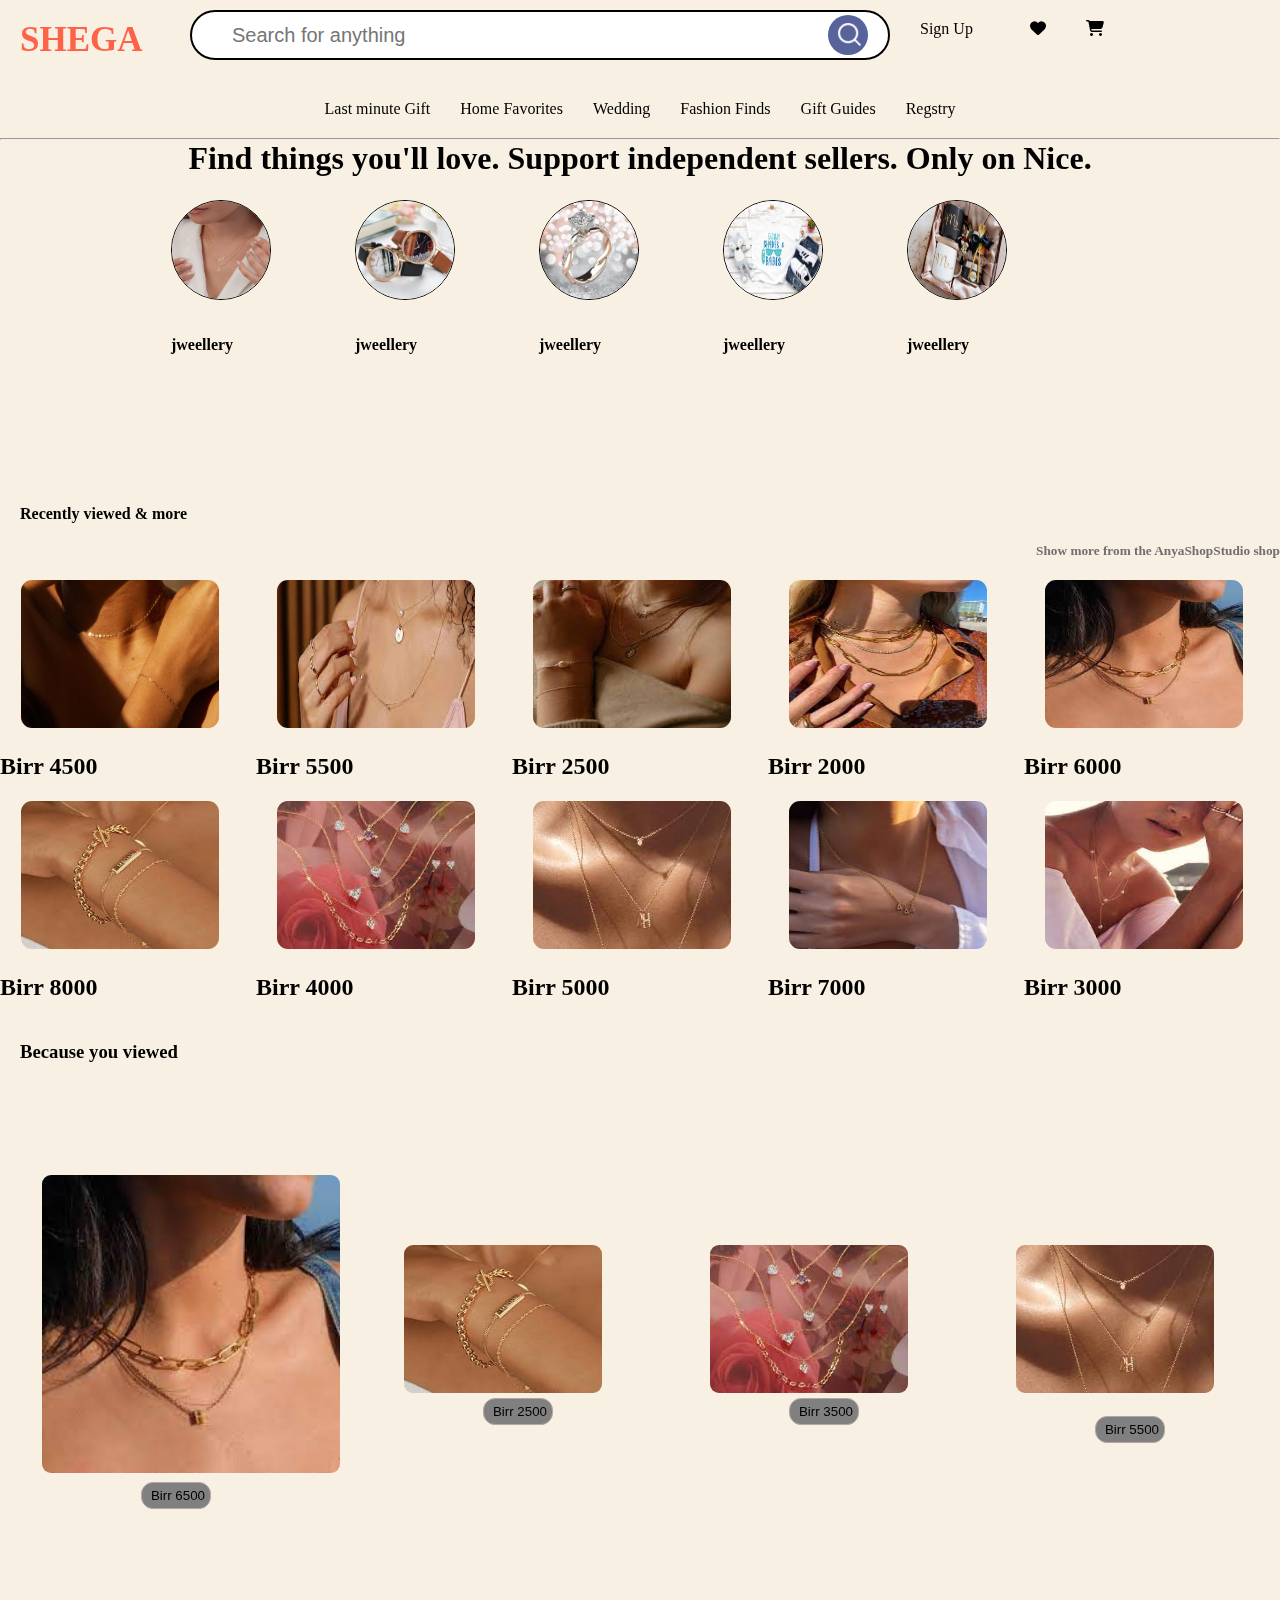
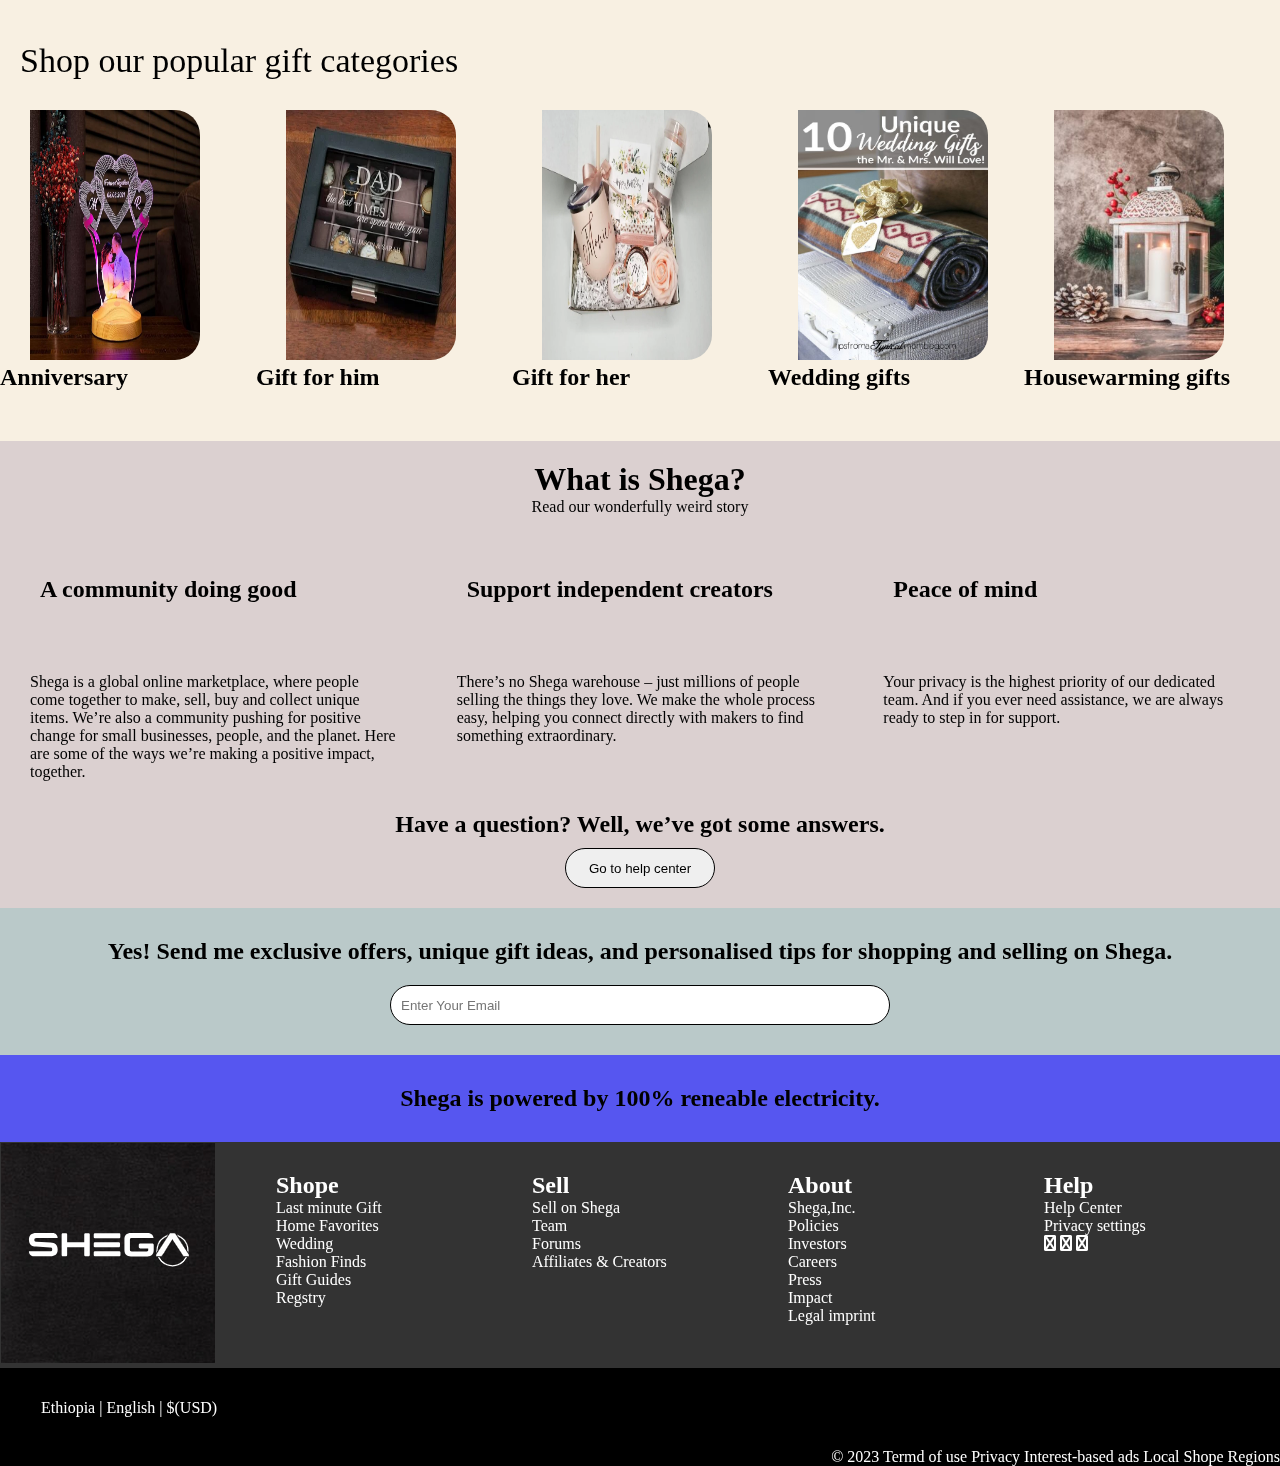
<file: index.html>
<!DOCTYPE html>
<html lang="en">
<head>
    <meta charset="UTF-8">
    <meta name="viewport" content="width=device-width, initial-scale=1.0">
    <title>Shega</title>
    <link rel="stylesheet" href="style.css">
    <link rel="stylesheet" href="https://cdnjs.cloudflare.com/ajax/libs/font-awesome/6.5.1/css/all.min.css"/>
    <link rel="icon" href="Capture.PNG">
</head>
<body>
    <header>
    <div class="head">
    <div>
        <h1 class="logo">SHEGA</h1>
    </div>
       <form action="hhtps://www.google.com/search" method="get" class="search-bar">
            <input type="text" placeholder="Search for anything " name="q">
            <button type="submit"><img src="images/search.png" alt=""></button>
        </form>
 
    <div class="sign">
   <a href="sign.html">Sign Up</a>
    </div>
    <div class="icon-fav">
        <i class="fa fa-heart" aria-hidden="true"></i>
    </div>
    <div class="icon-cart">
        <i class="fa fa-shopping-cart" aria-hidden="true"></i>
    </div>
    <div class="catagory">
        <div class="div"></div>
        <div class="div"></div>
        <div class="div"></div>
        </div>
        
</div>
</header>   
<div class="menu">
    <a href="last.minut gift.html">Last minute Gift</a>
    <a href="#">Home Favorites</a>
    <a href="#">Wedding</a>
    <a href="#">Fashion Finds</a>
    <a href="#">Gift Guides</a>
    <a href="#">Regstry</a>
</div>
<hr>
<div class="dis">
    <h1>Find things you'll love. Support independent sellers. Only on Nice.</h1>
</div>
<!-- photo -->
<main>
    <section class="photos">
<div class="imge">
    <div class="all">
    <img class="imges" src="img/jweellery.png" width="100px" height="100px">
    <h4>jweellery</h4>
</div>
<div  class="all">
    <img class="imges" src="img/watch.png" width="100px" height="100px">
    <h4>jweellery</h4>
</div>
<div class="all">
    <img class="imges" src="img/ring1.png" width="100px" height="100px">
    <h4>jweellery</h4>
</div>
<div class="all">
    <img class="imges" src="img/kids.png" width="100px" height="100px">
    <h4>jweellery</h4>
</div>
<div class="all">
    <img class="imges" src="img/wedding.jpg" width="100px" height="100px">
    <h4>jweellery</h4>
</div>
</div>
    </section>
    <!-- recently -->
    <section>
        <div class="Recently">
            <h4>Recently viewed & more</h4>
            <h5>Show more from the AnyaShopStudio shop </h5>
        </div>
        <div class="ten">
            <div>
        <img class="ten1" src="img/230117101733-underscored-catbird-tiny-hearts-choker.jpg" alt=""width="200px" height="150px">
        <h2>Birr 4500</h2>
        </div>
        <div>
        <img class="ten1" src="img/images (1).jfif" alt="" width="200px" height="150px">
        <h2>Birr 5500</h2>
        </div>
        <div>
        <img class="ten1" src="img/images (2).jfif" alt="" width="200px" height="150px">
        <h2>Birr 2500</h2>
        </div>
        <div>
        <img class="ten1" src="img/images (4).jfif" alt="" width="200px" height="150px">
        <h2>Birr 2000</h2>
        </div>
        <div>
        <img class="ten1" src="img/images (3).jfif" alt="" width="200px" height="150px">
        <h2>Birr 6000</h2>
        </div>
        <div>
        <img class="ten1" src="img/images (5).jfif" alt="" width="200px" height="150px">
        <h2>Birr 8000</h2>
        </div>
        <div>
        <img class="ten1" src="img/images (6).jfif" alt="" width="200px" height="150px">
        <h2>Birr 4000</h2>
        </div>
        <div>
        <img class="ten1" src="img/images (7).jfif" alt="" width="200px" height="150px">
        <h2>Birr 5000</h2>
        </div>
        <div>
        <img class="ten1" src="img/images (8).jfif" alt="" width="200px" height="150px">
        <h2>Birr 7000</h2>
        </div>
        <div>
        <img class="ten1" src="img/images.jfif" alt="" width="200px" height="150px">
        <h2>Birr 3000</h2>
        </div>
    </div>
    </section>
    <section>
        <div class="cuz">
            <h3>Because you viewed</h3>
        </div>
        <div class="ten2">
            <div class="ten12">
                <img class="ten3" src="img/images (3).jfif" alt="" width="500px" height="500px">
               <button>Birr 6500</button>
                </div>
                <div class="ten12">
                <img class="ten2" src="img/images (5).jfif" alt="" width="200px" height="150px">
                <button>Birr 2500</button>
                </div>
                <div class="ten12">
                <img class="ten2" src="img/images (6).jfif" alt="" width="200px" height="150px">
                <button>Birr 3500</button>
                </div>
                <div class="ten12">
                <img class="ten2" src="img/images (7).jfif" alt="" width="200px" height="150px"><br>
                <button>Birr 5500</button>
                </div>
                <div class="ten12">
                </div>

        </div>
        
    </section>
    <section>
        <div class="cata">
            <p style="font-size: 34px;">Shop our popular gift categories</>
           </div>
        <div class="gift22">
        <div class="gifts">
                <img src="img/anni_.jpg" width="200px" height="250px">
                <h2>Anniversary</h2>
            </div>
            <div class="gifts">
                <img src="img/dad.png" width="200px" height="250px">
                <h2>Gift for him</h2>
            </div>
            <div class="gifts">
                <img src="img/her.png" width="200px" height="250px">
           
                <h2>Gift for her</h2>
            </div>
            <div class="gifts">
                <img src="img/10-Unique-Wedding-Gifts-the-Mr-and-Mrs-will-Love-533x800.jpg"width="220px" height="250px">
                <h2>Wedding gifts</h2>
            </div>
            <div class="gifts">
                <img src="img/Perfect-house.jpg" width="200px" height="250px">
                <h2>Housewarming gifts</h2>
            </div>
        </div>
    </section>
    <section class="color">
        <div class="she">
            <h1>What is Shega?</h1>
                <p>Read our wonderfully weird story</p>
        </div>
        <div class="shega">
            <div>
                <h2>A community doing good</h2>
                <p>
                    Shega is a global online marketplace, where people come together to make, sell, buy and collect unique items. We’re also a community pushing for positive change for small businesses, people, and the planet. Here are some of the ways we’re making a positive impact, together.</p>
            </div>
            <div>
                <h2>Support independent creators</h2>
                <p>There’s no Shega warehouse – just millions of people selling the things they love. We make the whole process easy, helping you connect directly with makers to find something extraordinary.</p>
            </div>
            <div>
                <h2>Peace of mind</h2>
                <p>Your privacy is the highest priority of our dedicated team. And if you ever need assistance, we are always ready to step in for support.</p>
            </div>
        </div>
        <div class="h2b">
            <h2>Have a question? Well, we’ve got some answers.</h2>
            <button>Go to help center</button>
        </div>
    </section>
    <div class="emi">
        <h2>Yes! Send me exclusive offers, unique gift ideas, and personalised tips for shopping and selling on Shega.</h2>
        <input type="email" placeholder="Enter Your Email">
    </div>
    
</main>
<!-- footer -->
<footer>
<div class="fo">
<h2>Shega is powered by 100% reneable electricity.</h2>
</div>
<div class="footer">
    <div class="im">
    <img src="Capture.PNG" alt="">
</div>
    <div class="shope">
        <h2>Shope</h2>
      <ul>
        <li><a href="#">Last minute Gift</a></li>
        <li><a href="#">Home Favorites</a></li>
        <li><a href="#">Wedding</a></li>
        <li><a href="#">Fashion Finds</a></li>
        <li><a href="#">Gift Guides</a></li>
        <li><a href="#">Regstry</a></li>
        
      </ul>
        
    </div>
    <div class="sell">
        <h2>Sell</h2>
        <ul>
            <li><a href="#">Sell on Shega</a></li>
            <li><a href="#">Team</a></li>
            <li><a href="#">Forums</a></li>
            <li><a href="#">Affiliates  & Creators</a></li>
        </ul>
    </div>
    <div class="about">
        <h2>About</h2>
        <ul>
            <li><a href="#">Shega,Inc.</a></li>
            <li><a href="#">Policies</a></li>
            <li><a href="#">Investors</a></li>
            <li><a href="#">Careers</a></li>
            <li><a href="#">Press</a></li>
            <li><a href="#">Impact</a></li>
            <li><a href="#">Legal imprint</a></li>
        </ul>
    </div>
    <div class="help">
        <h2>Help</h2>
        <ul>
            <li><a href="#">Help Center</a></li>
            <li><a href="#">Privacy settings</a></li>
        </ul>
        <i class="fa fa-instagram" aria-hidden="true"></i>
        <i class="fa fa-facebook" aria-hidden="true"></i>
        <i class="fa fa-telegram" aria-hidden="true"></i>
    </div>
</div>
<div class="copy">
    <div id="but">
        <a href="#">Ethiopia | English | $(USD)</a>
    </div>
    <a href="">&copy; 2023</a>
    <a href="">Termd of use</a>
    <a href="">Privacy</a>
    <a href="">Interest-based ads</a>
    <a href="">Local Shope</a>
    <a href="">Regions</a>
</div>
</footer>

</body>
</html>
</file>
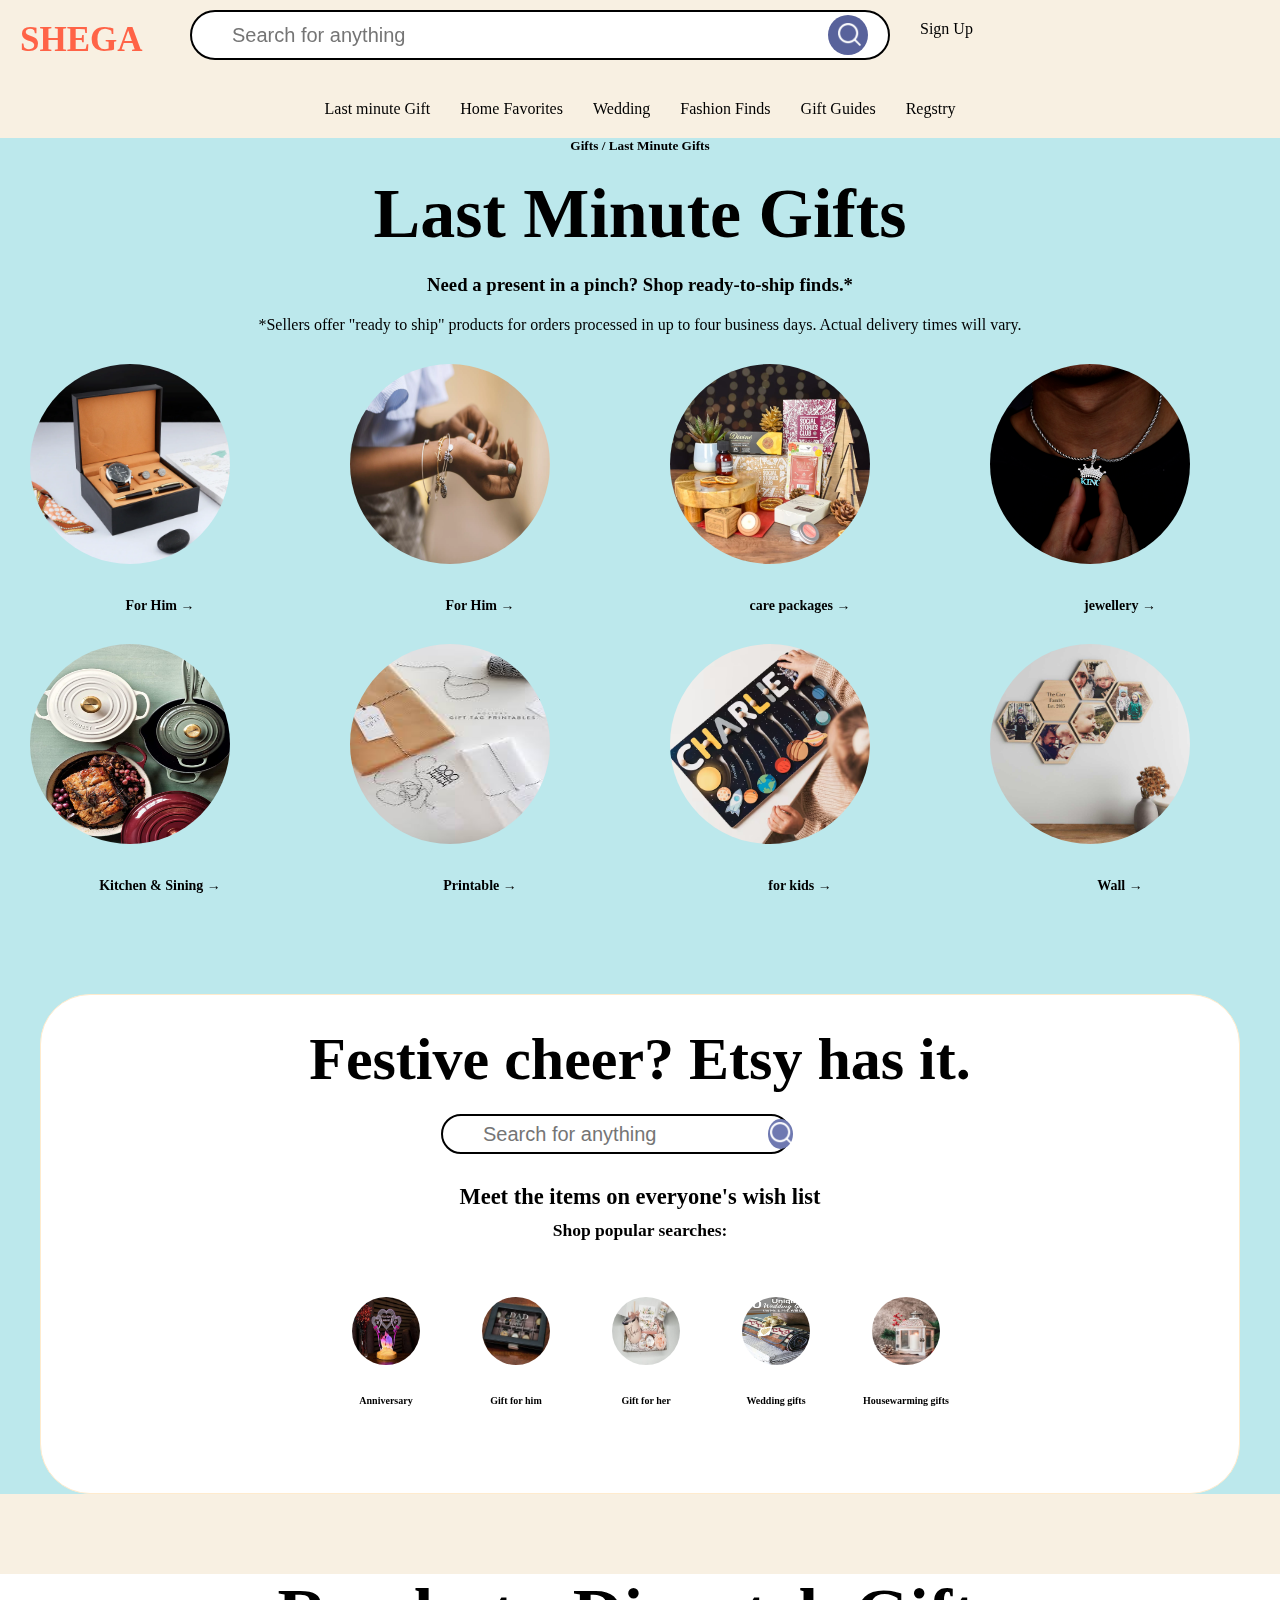
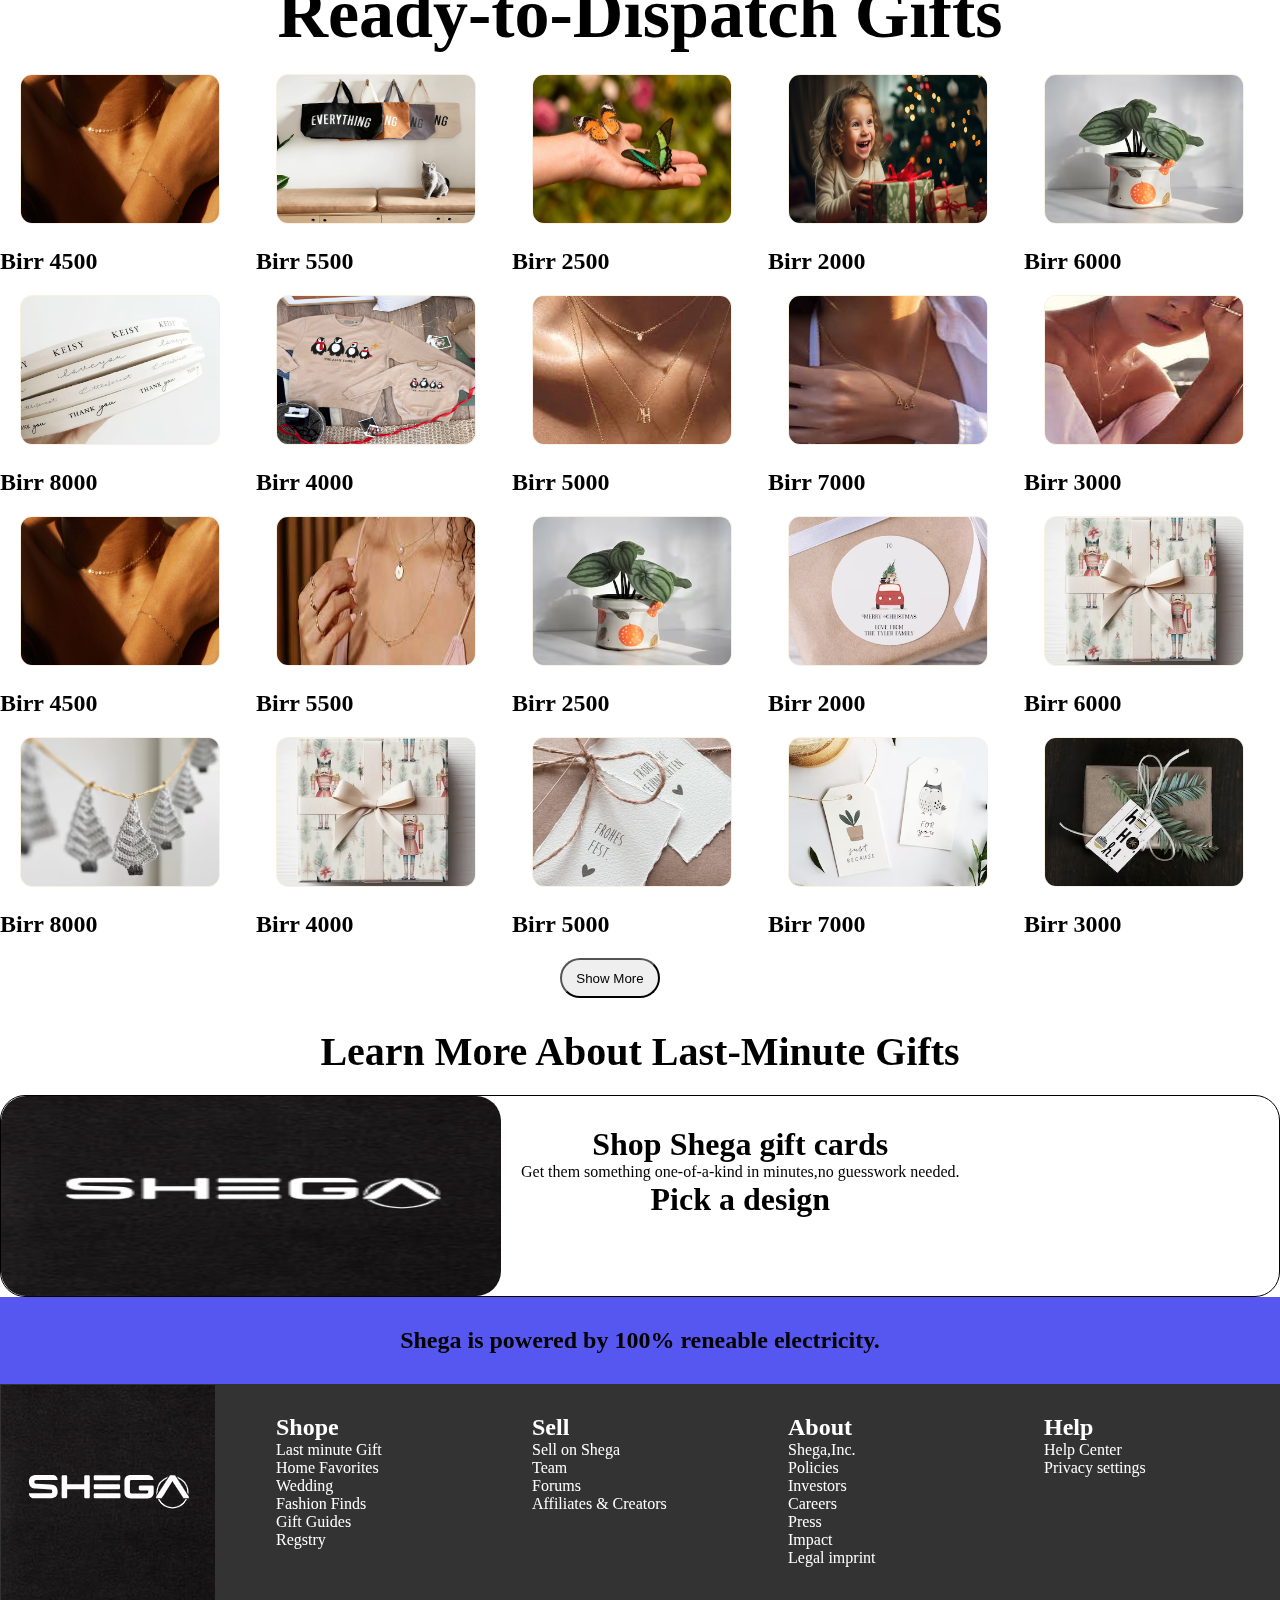
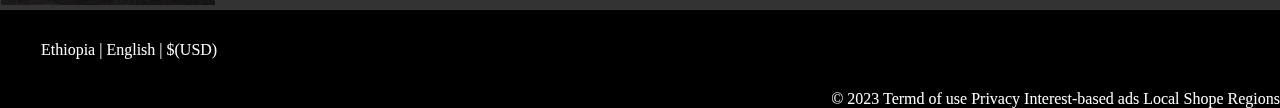
<file: last.minut gift.html>
<!DOCTYPE html>
<html lang="en">
<head>
    <meta charset="UTF-8">
    <meta name="viewport" content="width=device-width, initial-scale=1.0">
    <title>last</title>
    <link rel="stylesheet" href="last.css">
    <link rel="stylesheet" href="https://cdnjs.cloudflare.com/ajax/libs/font-awesome/6.5.1/css/all.min.css" integrity="sha512-DTOQO9RWCH3ppGqcWaEA1BIZOC6xxalwEsw9c2QQeAIftl+Vegovlnee1c9QX4TctnWMn13TZye+giMm8e2LwA==" crossorigin="anonymous" referrerpolicy="no-referrer" />
    <link rel="icon" href="Capture.PNG">
</head>
<body>
    <body>
        <header>
        <div class="head">
        <div>
            <h1 class="logo">SHEGA</h1>
        </div>
        
    
       
           <form action="https://www.google.com/search" method="get" class="search-bar">
                <input type="text" placeholder="Search for anything " name="q">
                <button type="submit"><img src="images/search.png" alt=""></button>
            </form>
     
        <div class="sign">
       <a href="sign.html">Sign Up</a>
        </div>
        <div class="icon-fav">
            <i class="fa fa-heart" aria-hidden="true"></i>
        </div>
        <div class="icon-cart"class="icon-fav">
            <i class="fa fa-shopping-cart" aria-hidden="true"></i>
        </div>
        <div class="catagory">
            <div class="div"></div>
            <div class="div"></div>
            <div class="div"></div>
            </div>
            
    </div>
    </header>   
    <div class="menu">
        <a href="index.html">Last minute Gift</a>
        <a href="#">Home Favorites</a>
        <a href="#">Wedding</a>
        <a href="#">Fashion Finds</a>
        <a href="#">Gift Guides</a>
        <a href="#">Regstry</a>
    </div>
  

    <!-- body  -->
    <main>
        <section>
            <div class="h5">
                <h5>Gifts / Last Minute Gifts</h5>
            </div>
            <div class="h4">
                <h1>Last Minute Gifts</h1>
            </div>
            <div class="h3">
                <h3>Need a present in a pinch? Shop ready-to-ship finds.*</h3>
                <p>*Sellers offer "ready to ship" products for orders processed in up to four business days. Actual delivery times will vary.</p>
            </div>
            <div class="content">
                <div>
                <img src="last/watch1.png" alt="" width="200px" height="200px">
                <h2>For Him →</h2>
            </div>
            <div>
                <img src="last/bras.png" width="200px" height="200px">
                <h2>For Him →</h2>
            </div>
                <div>
                <img src="last/car.png" width="200px" height="200px">
                <h2>care packages →</h2>
            </div>
                <div>
                <img src="last/jewpng.png" width="200px" height="200px">
                <h2>jewellery →</h2>
            </div>
                <div>
                <img src="last/KitchenHero1.jpg" width="200px" height="200px">
                <h2>Kitchen & Sining →</h2>
            </div>
                <div>
                <img src="last/printableimages.jpg" width="200px" height="200px">
                <h2>Printable →</h2>
            </div>
                <div>
                <img src="last/spice.png" width="200px" height="200px">
                <h2>for kids →</h2>
            </div>
                <div>
                <img src="last/wal.jpg" width="200px" height="200px">
                <h2>Wall →</h2>
            </div>
            </div>
            <div class="fes">
                <div class="che">
                    <h1>Festive cheer? Etsy has it.</h1>
                </div>
                <div>
                    <form action="https://www.google.com/search" method="get" class="search-ba">
                        <input type="text" placeholder="Search for anything " name="q">
                        <button type="submit"><img src="images/search.png" alt=""></button>
                    </form>
                </div>
                <div class="meet">
                    <h2>Meet the items on everyone's wish list</h2>
                    <h3>Shop popular searches:</h3>
                </div>
                <div class="cata">
                    
                   </div>
                <div class="gift22">
                <div class="gifts">
                        <img class="imges" src="img/anni_.jpg" width="100px" height="100px">
                        <h2>Anniversary</h2>
                    </div>
                    <div class="gifts">
                        <img class="imges" src="img/dad.png" width="100px" height="100px">
                        <h2>Gift for him</h2>
                    </div>
                    <div class="gifts">
                        <img class="imges" src="img/her.png" width="100px" height="100px">
                   
                        <h2>Gift for her</h2>
                    </div>
                    <div class="gifts">
                        <img class="imges" src="img/10-Unique-Wedding-Gifts-the-Mr-and-Mrs-will-Love-533x800.jpg"width="100px" height="100px">
                        <h2>Wedding gifts</h2>
                    </div>
                    <div class="gifts">
                        <img class="imges" src="img/Perfect-house.jpg" width="100px" height="100px">
                        <h2>Housewarming gifts</h2>
                    </div>
                </div>
            </div>
        </section>
        <section class="white">
            <div class="spatch">
                <h1>Ready-to-Dispatch Gifts</h1>
            </div>
            <div class="ten">
                <div>
            <img class="ten1" src="img/230117101733-underscored-catbird-tiny-hearts-choker.jpg" alt=""width="200px" height="150px">
            <h2>Birr 4500</h2>
            </div>
            <div>
            <img class="ten1" src="new/alpha.png" alt=""width="200px" height="150px">
            <h2>Birr 5500</h2>
            </div>
            <div>
            <img class="ten1" src="new/buterflies_fling.jpeg" alt=""width="200px" height="150px">
            <h2>Birr 2500</h2>
            </div>
            <div>
            <img class="ten1" src="new/cris.png" alt=""width="200px" height="150px">
            <h2>Birr 2000</h2>
            </div>
            <div>
            <img class="ten1" src="new/life.png" alt=""width="200px" height="150px">
            <h2>Birr 6000</h2>
            </div>
            <div>
            <img class="ten1" src="new/pa.png" alt=""width="200px" height="150px">
            <h2>Birr 8000</h2>
            </div>
            <div>
            <img class="ten1" src="new/sole.jpg" alt=""width="200px" height="150px">
            <h2>Birr 4000</h2>
            </div>
            <div>
            <img class="ten1" src="img/images (7).jfif" alt=""width="200px" height="150px">
            <h2>Birr 5000</h2>
            </div>
            <div>
            <img class="ten1" src="img/images (8).jfif" alt=""width="200px" height="150px">
            <h2>Birr 7000</h2>
            </div>
            <div>
            <img class="ten1" src="img/images.jfif" alt="" width="200px" height="150px">
            <h2>Birr 3000</h2>
            </div>
        </div>
        <div class="ten">
            <div>
        <img class="ten1" src="img/230117101733-underscored-catbird-tiny-hearts-choker.jpg" alt=""width="200px" height="150px">
        <h2>Birr 4500</h2>
        </div>
        <div>
        <img class="ten1" src="img/images (1).jfif" alt=""width="200px" height="150px">
        <h2>Birr 5500</h2>
        </div>
        <div>
        <img class="ten1" src="new/il_340x270.5574949324_ggy9.avif" alt=""width="200px" height="150px">
        <h2>Birr 2500</h2>
        </div>
        <div>
        <img class="ten1" src="new/il_340x270.5561135284_3pog.avif" alt=""width="200px" height="150px">
        <h2>Birr 2000</h2>
        </div>
        <div>
        <img class="ten1" src="new/il_340x270.5461391232_gbjq.webp" alt=""width="200px" height="150px">
        <h2>Birr 6000</h2>
        </div>
        <div>
        <img class="ten1" src="new/il_340x270.5329783965_9kpf.avif" alt=""width="200px" height="150px">
        <h2>Birr 8000</h2>
        </div>
        <div>
        <img class="ten1" src="new/il_340x270.5461391232_gbjq.webp" alt=""width="200px" height="150px">
        <h2>Birr 4000</h2>
        </div>
        <div>
        <img class="ten1" src="new/il_340x270.4274292398_94ud.avif" alt=""width="200px" height="150px">
        <h2>Birr 5000</h2>
        </div>
        <div>
        <img class="ten1" src="new/il_340x270.2474297566_kd0b.avif" alt=""width="200px" height="150px">
        <h2>Birr 7000</h2>
        </div>
        <div>
        <img class="ten1" src="new/il_340x270.1056642710_1rgt.avif" alt="" width="200px" height="150px">
        <h2>Birr 3000</h2>
        </div>
    </div>
    <button style="margin-left: 560px; width: 100px; height: 40px; margin-bottom: 30px; margin-top: 20px; border-radius: 25px;" >Show More</button>
    
    <div>
        <h2 style="font-size: 40px; text-align: center; margin-bottom: 20px;">Learn More About Last-Minute Gifts</h2>
    </div>
    <div class="card">
        <img src="Capture.PNG" alt="">
        <div class="ph2">
        <h1>Shop Shega gift cards</h1>
        <p>Get them something one-of-a-kind in minutes,no guesswork needed.</p>
        <h1>Pick a design</h1>
        </div>
    </div>
    </main>

























    <footer>
        <div class="fo">
        <h2>Shega is powered by 100% reneable electricity.</h2>
        </div>
        <div class="footer">
            <div class="im">
            <img src="Capture.PNG" alt="">
        </div>
            <div class="shope">
                <h2>Shope</h2>
              <ul>
                <li><a href="index.html">Last minute Gift</a></li>
                <li><a href="#">Home Favorites</a></li>
                <li><a href="#">Wedding</a></li>
                <li><a href="#">Fashion Finds</a></li>
                <li><a href="#">Gift Guides</a></li>
                <li><a href="#">Regstry</a></li>
                
              </ul>
                
            </div>
            <div class="sell">
                <h2>Sell</h2>
                <ul>
                    <li><a href="#">Sell on Shega</a></li>
                    <li><a href="#">Team</a></li>
                    <li><a href="#">Forums</a></li>
                    <li><a href="#">Affiliates  & Creators</a></li>
                </ul>
            </div>
            <div class="about">
                <h2>About</h2>
                <ul>
                    <li><a href="#">Shega,Inc.</a></li>
                    <li><a href="#">Policies</a></li>
                    <li><a href="#">Investors</a></li>
                    <li><a href="#">Careers</a></li>
                    <li><a href="#">Press</a></li>
                    <li><a href="#">Impact</a></li>
                    <li><a href="#">Legal imprint</a></li>
                </ul>
            </div>
            <div class="help">
                <h2>Help</h2>
                <ul>
                    <li><a href="#">Help Center</a></li>
                    <li><a href="#">Privacy settings</a></li>
                </ul>
                <i class="fa fa-instagram" aria-hidden="true"></i>
                <i class="fa fa-facebook" aria-hidden="true"></i>
                <i class="fa fa-telegram" aria-hidden="true"></i>
            </div>
        </div>
        <div class="copy">
            <div id="but">
                <a href="#">Ethiopia | English | $(USD)</a>
            </div>
            <a href="">&copy; 2023</a>
            <a href="">Termd of use</a>
            <a href="">Privacy</a>
            <a href="">Interest-based ads</a>
            <a href="">Local Shope</a>
            <a href="">Regions</a>
        </div>
        </footer>
</body>
</html>
</file>
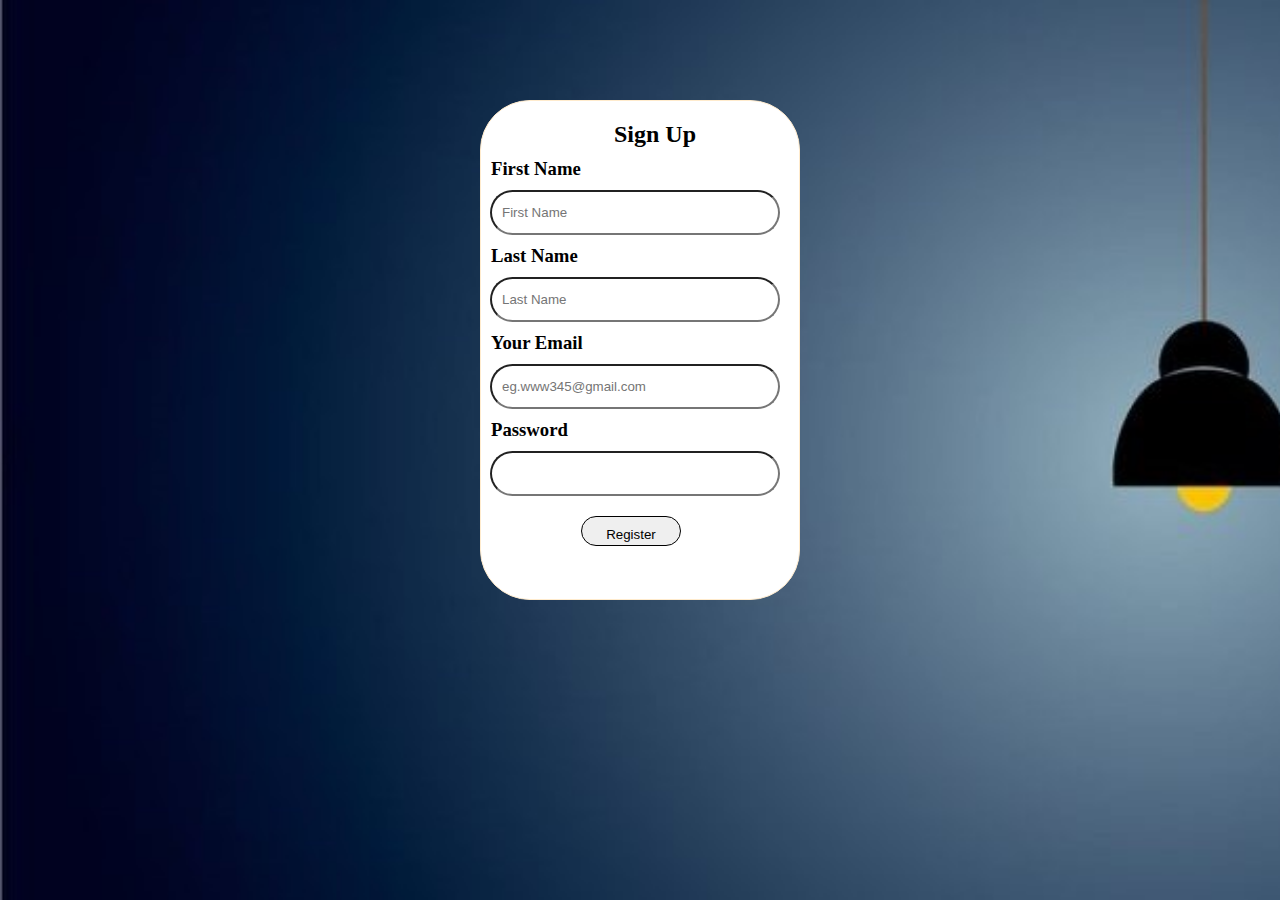
<file: sign.html>
<!DOCTYPE html>
<html lang="en">
<head>
    <meta charset="UTF-8">
    <meta name="viewport" content="width=device-width, initial-scale=1.0">
    <title>Sign in form</title>
    <style>
        *{
            margin: 0;
            padding: 0;
            box-sizing: border-box;
        }
        body{
            background-color: blanchedalmond;
            background-image: url(download\ \(1\).jpg);
            background-attachment: fixed;
            background-repeat: no-repeat;
            background-size: cover;
        }
        .form{
            border: solid 1px blanchedalmond;
            align-items: center;
            margin: 100px;
            width: 320px;
            height: 500px;
            background: white;
            margin-left: auto;
            margin-right: auto;
            border-radius: 50px;
        }
        .form h3{
            margin-top:10px;
          padding-left: 10px;
        }
        .sign-in{
          margin-top:20px;
          padding-left: 30px;
           text-align: center;
        }
        input{
            width: 290px;
            height: 45px;
            margin-top: 10px;
            margin-left: 9px;
            border-radius: 50px;
            padding: 10px;
        }
        .form a{
            margin-left: 100px;
        }
        button {
            border: solid 1px;
            border-radius: 45px;
            height: 30px;
            padding: 10px;
            margin-top: 20px;
            width: 100px;
            text-align: center;
            margin-left: 100px;
        }
    </style>
</head>
<body>
    <form class="form">
        <div class="grid">
        <div class="sign-in">
            <h2>Sign Up</h2>
        </div>
    </div>
       <h3>First Name</h3>
       <input type="text" placeholder="First Name"id="">
       <h3>Last Name</h3>
       <input type="text" placeholder="Last Name"id="">
       <h3>Your Email</h3>
       <input type="email" placeholder="eg.www345@gmail.com"id="">
       <h3>Password</h3>
       <input type="password" id=""><br>
        <button>Register</button>
      
    </form>
</body>
</html>
</file>
<file: style.css>
*{
    padding: 0;
    margin: 0;
    box-sizing: border-box;
    text-decoration: none;
    list-style: none;
}


body{
    background: rgb(248, 240, 226);
    height: 100vh;
}

.head{
    display: grid;
    grid-template-columns: 1fr 1fr 1fr 1fr 1fr 1fr 1fr 1fr ;
    background: rgb(248, 240, 226);
}

.logo{
    width: 50px;
    padding: 20px;
    color: tomato;
    font-size: 35px;
    margin-right: 50px;
}
/* .search{
    display: block;
    margin-top:10px;
    margin-left: 90px;
    width: 700px;
    height: 50px;
    border: 2px solid black;
    border-radius: 25px;
    padding: 5px;
} */
.search-bar{
    margin-top:10px;
    margin-left: 90px;
    width: 700px;
    height: 50px;
    border: 2px solid black;
    background:white;
    display: flex;
    align-items: center;
    border-radius: 60px;
    padding: 10px 20px;
    backdrop-filter: blur(4px) saturate(100%);
}
.search-bar input{
    background: transparent;
    flex: 1;
    border: 0;
    outline: none;
    padding: 24px 20px;
    font-size: 20px;
    
}
.search-bar button img{
    width: 25px;
}
.search-bar button{
    border: 0;
    border-radius: 50%;
    width: 40px;
    height: 40px;
    background: #58629b;
    cursor: pointer;
}
.sign{
   margin: 20px;
   width: 80px; 
}
.sign a{
    text-decoration: none;
    color: black;
    padding: 10px;
}
.sign:hover{
   border: 1px solid  rgb(236, 236, 236);
   border-radius: 50%;
   height: 30px;
   background: rgb(236, 236, 236);
   
}
.icon-fav{
    margin: 20px;
   cursor: pointer;
   transition: 0.4s ease-in-out;
}
.icon-fav:hover{
    transform: scale(1.1);
}
.icon-cart{
    margin: 20px;
    cursor: pointer;
    transition: 0.4s ease-in-out;
}
.icon-cart:hover{
    transform: scale(1.1);
}
.menu{
    display: flex;
    text-align: center;
    justify-content: center;
}
.menu a{
    text-decoration: none;
    color: black;
    margin: 20px 15px;
    align-items: center;
    justify-content: center;
    text-align: center;
}

.dis{
   text-align: center;
}
.photes{
   margin-left: 100px;
}
.imges{
    border: 1px solid;
    border-radius: 50%;
    align-items: center;
    margin: 12px;
    margin-left: 50px;
}
.imge{
    align-items: center;
    display: flex;
    margin-left: 110px;
}
.imge:hover{
cursor: pointer;

}
.all{
    border: solid 1px  rgb(248, 240, 226);
    padding: 10px;
    transition: 0.4s ease-in-out;
}
.all:hover{
    transform: scale(1.1);
}
.all h4{
    padding: 20px;
    text-align: center;
}
.Recently{
    margin-top: 100px;
    text-align: left;
}
.Recently h4{
    padding: 20px;
}
.Recently h5{
    text-align: right;
    color: rgb(114, 110, 110);
}
.ten{
    display: grid;
    grid-template-columns: 1fr 1fr 1fr 1fr 1fr ;
}
.ten1{
    margin: 20px;
    border: solid 1px rgb(248, 240, 226);
    border-radius: 12px;
    cursor: pointer;
    transition: 0.4s ease-out;
}
.ten1:hover{
    transform: scale(1.1);
}
.cuz{
    margin-top: 20px;
    padding: 20px;
}
.ten2{
    margin-top: 70px;
   display: grid;
   grid-template-columns: 1fr 1fr 1fr 1fr;
   margin-left: 20px;

}
.ten3{
    border: solid 1px rgb(248, 240, 226);
    border-radius: 15px;
    width: 300px;
    height: 300px;
    transition: 0.4s ease-in;
}
.ten3:hover{
    transform: scale(1.1);
}
.ten12{
    border: solid 1px rgb(248, 240, 226);
    margin: 20px;
    transition: 0.4s;
}
.ten12:hover{
    transform: scale(1.1);
}
.ten12 img{
    border: solid 1px rgb(248, 240, 226);
    border-radius: 10px;
    cursor: pointer;
}
.ten12 button{
    
    text-align: right;
    border: solid 1px rgb(182, 165, 165);
    background: gray;
    color: black;
    border-radius: 12px;
    width: 70px;
    padding: 5px;
    margin-left: 100px;
    margin-top: 4px;
    
}
.gifts img{
    margin-top: 10px;
    padding-left: 30px;
    border-radius: 25px;
   transition: 0.4s ease-in-out;
   cursor: pointer;
}
.gifts img:hover{
    transform: scale(1.1);
}
.gift22{
    display: grid;
    grid-template-columns: 1fr 1fr 1fr 1fr 1fr;
}
.cata{
    margin-top: 50px;
    padding: 20px;
}
.color{
    background: rgb(219, 208, 208);
}
.she{
    margin-top: 50px;
    text-align: center;
    padding: 20px;
}
.shega{
    display: grid;
    grid-template-columns: 1fr 1fr 1fr;
}
.shega h2 {
    padding: 40px;
}
.shega p{
    padding: 30px;
}
.h2b{
    text-align: center;
}
.h2b button{
    border: solid 1px;
    width: 150px;
    height: 40px;
    padding: 10px;
    border-radius: 50px;
    margin-top: 10px;
    margin-bottom: 20px;
    cursor: pointer;
}
.emi{
    background: rgb(186, 201, 201);
    padding: 30px;
    text-align: center;
}
.emi input{
    border: solid 1px;
    border-radius: 50px;
    width: 500px;
    height: 40px;
    padding: 10px;
    margin-top: 20px;
}
.fo{
    text-align: center;
   padding: 30px;
    background: rgb(86, 86, 240);
}
.footer{
    display: grid;
    grid-template-columns: 1fr 1fr 1fr 1fr 1fr;
    background-color: #333;
}
.shope{
margin-top: 30px;
margin-left: 20px;
}
.sell{
    margin-top: 30px;
    margin-left: 20px;
}
.about{
margin-top: 30px;
margin-left: 20px;
}
.help{
margin-left: 20px;
margin-top: 30px;
}
ul li{
    list-style: none;
}
ul li a{
    color: white;
    text-decoration: none;
    margin: 0px;
}
.about h2{
    color: white;
}
.help{
    color: white;
}
.sell{
    color: white;
}
.shope{
    color: white;
}
.im{
    border: solid 1px #333;
}
.copy{
    text-align: right;
    background: black;
    padding-left: 10px;
}
.copy a{
    color: white;
}
#but{
    text-align: left;
    padding: 30px;
    border: solid 1px;
}
</file>
<file: last.css>
*{
    padding: 0;
    margin: 0;
    box-sizing: border-box;
    text-decoration: none;
    list-style: none;
}

@media screen and (max-width:680px) {
    
}

body{
    background: rgb(248, 240, 226);
}

.head{
    display: grid;
    grid-template-columns: 1fr 1fr 1fr 1fr 1fr 1fr 1fr 1fr ;
    background: rgb(248, 240, 226);
}
@media screen and (max-width: 992px){
    .head{
        flex-basis: 100px;
    }
}
.logo{
    width: 50px;
    padding: 20px;
    color: tomato;
    font-size: 35px;
    margin-right: 50px;
}
.search-bar{
    margin-top:10px;
    margin-left: 90px;
    width: 700px;
    height: 50px;
    border: 2px solid black;
    background:white;
    display: flex;
    align-items: center;
    border-radius: 60px;
    padding: 10px 20px;
    backdrop-filter: blur(4px) saturate(100%);
}
.search-bar input{
    background: transparent;
    flex: 1;
    border: 0;
    outline: none;
    padding: 24px 20px;
    font-size: 20px;
    
}
.search-bar button img{
    width: 25px;
}
.search-bar button{
    border: 0;
    border-radius: 50%;
    width: 40px;
    height: 40px;
    background: #58629b;
    cursor: pointer;
}
.sign{
   margin: 20px;
   width: 80px; 
}
.sign a{
    text-decoration: none;
    color: black;
    padding: 10px;
}
.sign:hover{
   border: 1px solid  rgb(236, 236, 236);
   border-radius: 50%;
   height: 30px;
   background: rgb(236, 236, 236);
   
}
.icon-fav{
    margin: 20px;
   cursor: pointer;
   transition: 0.4s ease-in-out;
}
.icon-fav:hover{
    transform: scale(1.1);
}
.icon-cart{
    margin: 20px;
    cursor: pointer;
    transition: 0.4s ease-in-out;
}
.icon-cart:hover{
    transform: scale(1.1);
}
.menu{
    display: flex;
    text-align: center;
    justify-content: center;
}
.menu a{
    text-decoration: none;
    color: black;
    margin: 20px 15px;
    align-items: center;
    justify-content: center;
    text-align: center;
}
.h5{
    text-align: center;
    margin-top: 20px;
}
.h4{
    text-align: center;
    font-size: 35px;
    margin-top: 20px;
}
.h3{
    text-align: center;
    margin-top: 20px;
    
}
.h3 p{
    margin-top: 20px;
}
section{
    background: #bce8ec;
    margin-top: -20px;
}
.content{
    display: grid;
    grid-template-columns: 1fr 1fr 1fr 1fr;
}
.content img{
    border-radius: 50%;
    margin: 30px;
    cursor: pointer;
}
.content h2{
    font-size: 14px;
    text-align: center;
}
.section{
    background: white;
    
}
.fes{
    border: solid 1px blanchedalmond;
    align-items: center;
    margin: 100px;
    width: 1200px;
    height: 500px;
    background: white;
    margin-left: auto;
    margin-right: auto;
    border-radius: 50px;
}
.search-ba{
    margin-left: 400px;
    width: 350px;
    height: 40px;
    border: 2px solid black;
    background:white;
    display: flex;
    align-items: center;
    border-radius: 60px;
    padding: 10px 20px;
    backdrop-filter: blur(4px) saturate(100%);
}
.search-ba input{
    background: transparent;
    flex: 1;
    border: 0;
    outline: none;
    padding: 24px 20px;
    font-size: 20px;
    
}
.search-ba button img{
    width: 25px;
}
.search-ba button{
    border: 0;
    border-radius: 50%;
    width: 30px;
    height: 30px;
    background: #6f79b1;
    cursor: pointer;
}
.che{
    text-align: center;
    margin-top: 30px;
    margin-bottom: 20px;
    font-size: 30px;
}
.meet{
    text-align: center;
    margin: 30px;
    font-size: 15px;
}
.meet h3{
    margin-top: 10px;
}
.gift22{
    margin-left: 280px;
    display: flex;
}
.gift22 h2{
    font-size: 10px;
}
.imges{
    border: 1px solid white;
    border-radius: 50%;
    margin: 25px 30px;
    width: 70px;
    height: 70px;
}
.gifts:hover{
    border: solid 1px white;
    border-radius: 25px;
    background: rgb(209, 184, 184);
    box-shadow: #bce8ec;
}
.gifts h2{
  text-align: center;
  margin-bottom: 5px;
}
.spatch{
    text-align: center;
    font-size: 35px;
}
.ten{
    display: grid;
    grid-template-columns: 1fr 1fr 1fr 1fr 1fr ;
}
.ten1{
    margin: 20px;
    border: solid 1px rgb(248, 240, 226);
    border-radius: 12px;
    cursor: pointer;
    transition: 0.4s ease-out;
}
.ten1:hover{
    transform: scale(1.1);
}
.white{
    background: white;
}
.select input{
    width: 96% ;
    height: 30px;
    margin: 3px;
    border: solid 1px;
    border-top: solid 1px;
    border-bottom: solid -1px;
}
.card{
    display: flex;
   
    text-align: center;
    border: solid 1px;
    border-radius: 25px;
}
.card img{
    border-radius: 25px;
    width: 500px;
    height: 200px;
    cursor: pointer;
}

.ph2{
    margin-top: 10px;
    padding: 20px;
    cursor: pointer;
}

































.fo{
    text-align: center;
   padding: 30px;
    background: rgb(86, 86, 240);
}
.footer{
    display: grid;
    grid-template-columns: 1fr 1fr 1fr 1fr 1fr;
    background-color: #333;
}
.shope{
margin-top: 30px;
margin-left: 20px;
}
.sell{
    margin-top: 30px;
    margin-left: 20px;
}
.about{
margin-top: 30px;
margin-left: 20px;
}
.help{
margin-left: 20px;
margin-top: 30px;
}
ul li{
    list-style: none;
}
ul li a{
    color: white;
    text-decoration: none;
    margin: 0px;
}
.about h2{
    color: white;
}
.help{
    color: white;
}
.sell{
    color: white;
}
.shope{
    color: white;
}
.im{
    border: solid 1px #333;
}
.copy{
    text-align: right;
    background: black;
    padding-left: 10px;
}
.copy a{
    color: white;
}
#but{
    text-align: left;
    padding: 30px;
    border: solid 1px;
}
</file>
